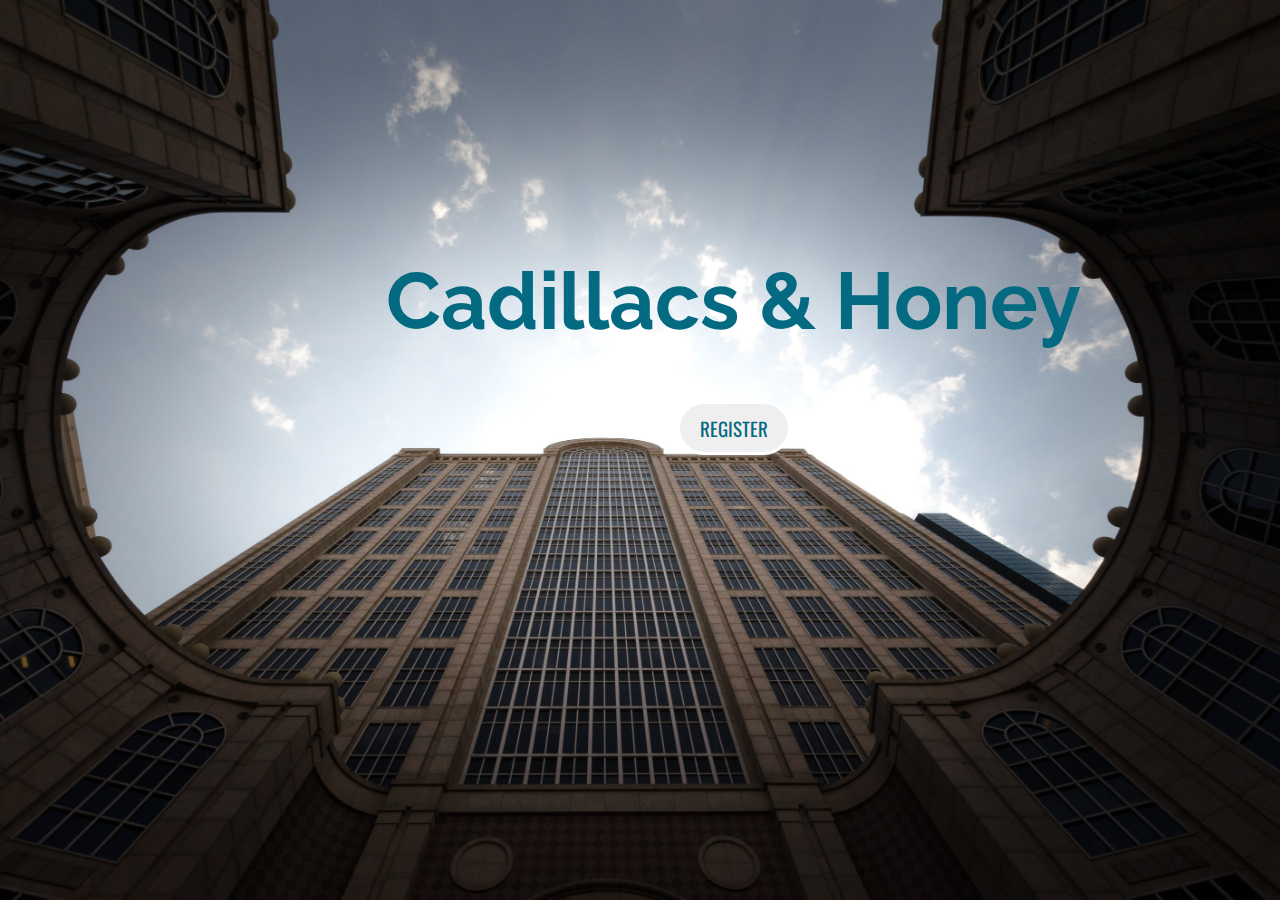
<file: index.html>
<!DOCTYPE html>
	<head>
		<title>C&H - Coming Soon</title>
		<link rel="stylesheet" type="text/css" href="landingsty.css">
		<meta name="viewport" content="width=device-width, initial-scale=1.0, maximum-scale=1.0, user-scalable=no">
	</head>
	<body>
		<section class="intro">
			<div class="inner">
				<div class="content">
					<h1 style="overflow-x:auto;">Cadillacs & Honey</h1>
					<div id="mc_embed_signup">
					<form action="https://testcnh.us18.list-manage.com/subscribe/post?u=e27ef86b4845e41d9397c2525&amp;id=e5c295bd62" method="post" id="mc-embedded-subscribe-form" name="mc-embedded-subscribe-form" class="validate" target="_blank" novalidate>
					    <div id="mc_embed_signup_scroll">
					    <!-- real people should not fill this in and expect good things - do not remove this or risk form bot signups-->
					    <div style="position: absolute; left: -5000px;" aria-hidden="true"><input class="btn" type="text" name="b_e27ef86b4845e41d9397c2525_e5c295bd62" tabindex="-1" value=""></div>
					    <div class="clear"><input class="btn" href="#"type="submit" value="Register" name="Register" id="mc-embedded-subscribe" class="button"></div>
					    </div>
					</form>
					</div>
				</div>
			</div>
		</section>
	<body>
</html>
</file>
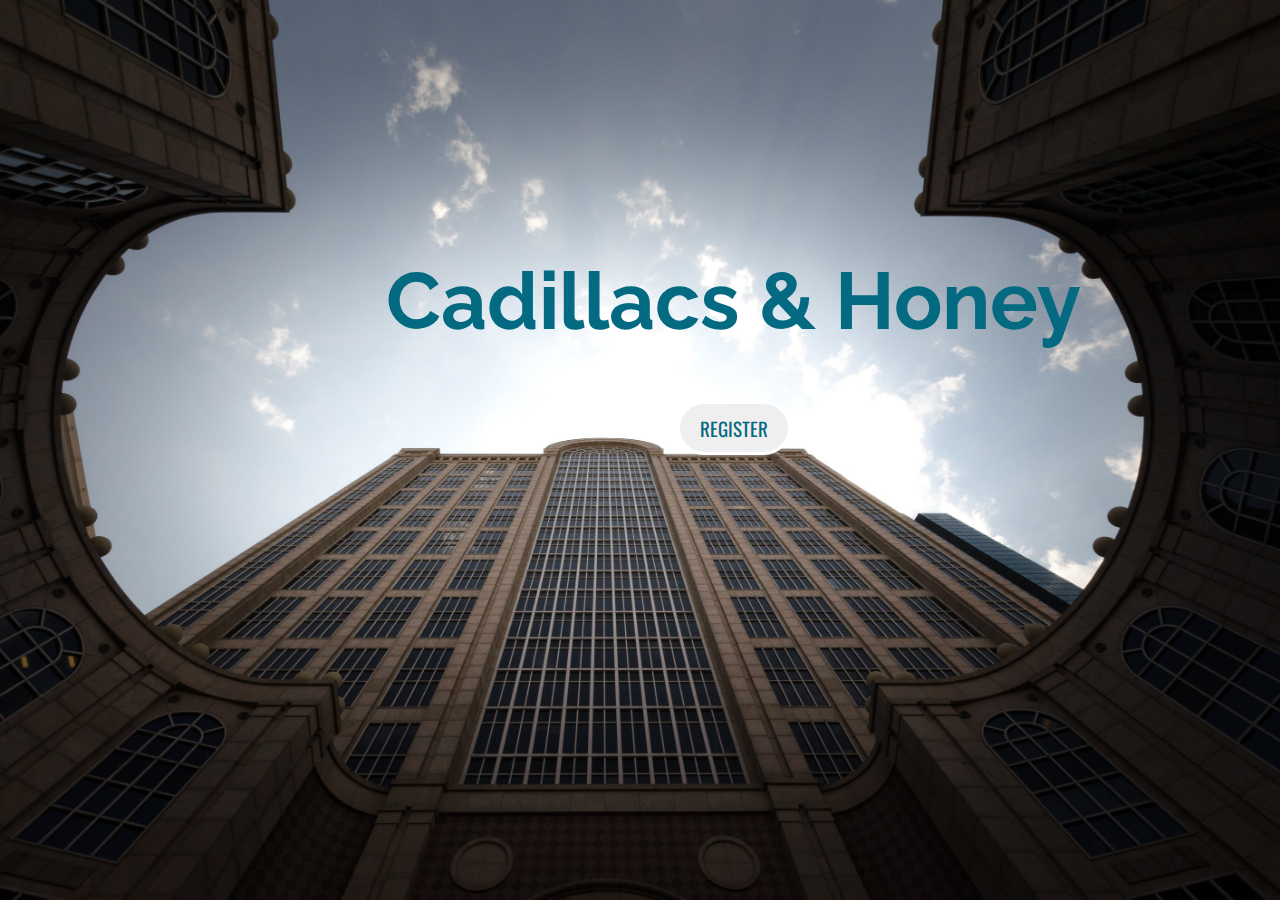
<file: landing.html>
<!DOCTYPE html>
	<head>
		<title>C&H - Coming Soon</title>
		<link rel="stylesheet" type="text/css" href="landingsty.css">
		<meta name="viewport" content="width=device-width, initial-scale=1">
	</head>
	<body>
		<section class="intro">
			<div class="inner">
				<div class="content">
					<h1 style="overflow-x:auto;">Cadillacs & Honey</h1>
					<div id="mc_embed_signup">
					<form action="https://testcnh.us18.list-manage.com/subscribe/post?u=e27ef86b4845e41d9397c2525&amp;id=e5c295bd62" method="post" id="mc-embedded-subscribe-form" name="mc-embedded-subscribe-form" class="validate" target="_blank" novalidate>
					    <div id="mc_embed_signup_scroll">
					    <!-- real people should not fill this in and expect good things - do not remove this or risk form bot signups-->
					    <div style="position: absolute; left: -5000px;" aria-hidden="true"><input class="btn" type="text" name="b_e27ef86b4845e41d9397c2525_e5c295bd62" tabindex="-1" value=""></div>
					    <div class="clear"><input class="btn" href="#"type="submit" value="Register" name="Register" id="mc-embedded-subscribe" class="button"></div>
					    </div>
					</form>
					</div>
				</div>
			</div>
		</section>
	<body>
</html>
</file>
<file: landingsty.css>
@import url('https://fonts.googleapis.com/css?family=Raleway');
@import url('https://fonts.googleapis.com/css?family=Oswald');

html, body {
     margin: 0;
     padding: 0;
     height: 100%;
     width: 100%;
}

.intro {
    height: 100%;
    width: 100%;
    margin: 0;
    background: url("landing.jpg") no-repeat 100% 100%;
    background-size: cover;
}

.intro .inner .content {
    display: table-cell;
    vertical-align: center;
    width: 100%;
}

.content {
    padding-bottom: 100px;
    padding-top: 200px;
    padding-left: 386px;
    text-align: center;
}

h1 {
    font-family: 'Raleway', sans-serif;
    color: #036A81;
    text-shadow: 0px 0px 1000px #4554464;
    font-size: 500%;
}

#mc_embed_signup {
    clear:left; 
    font:14px Helvetica,Arial,sans-serif; 
}

.btn {
    border: solid #fff 3px;
    border-radius: 50px;
    font-family: 'Oswald', sans-serif;
    color: #036A81;
    font-size: 135%;
    padding: 10px 20px;
    text-transform: uppercase;
    text-decoration: none;
}

.btn:hover {
    color: #036A81;
    border: solid #036A81 3px;
}

@media screen and (max-width: 768px) {
    .content h1 {
        font-size: 250%;
    }
    .btn {
        font-size: 110%;
        padding: 7px 15px;
    }
}
</file>
